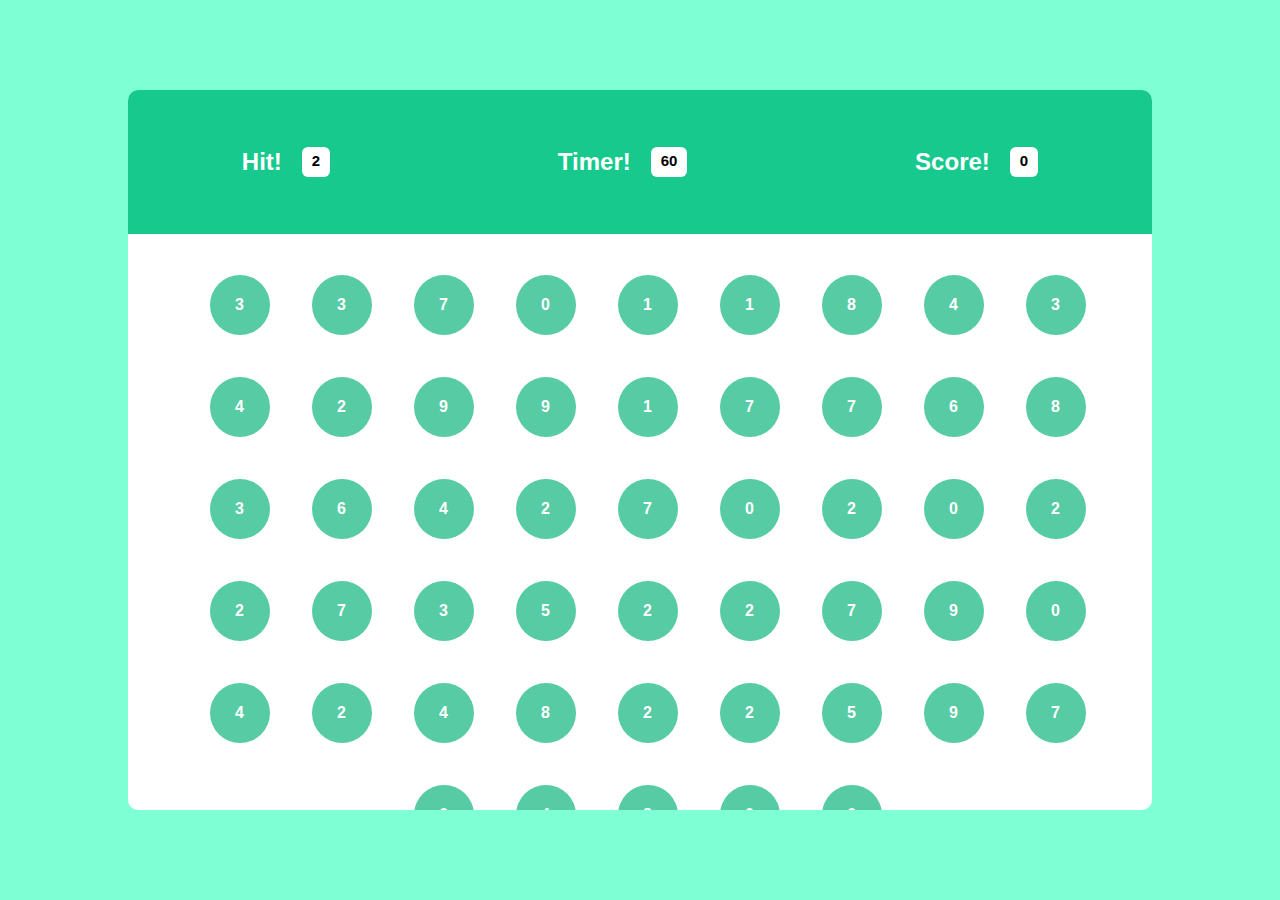
<file: bubble game/index.html>
<!DOCTYPE html>
<html lang="en">

<head>
    <meta charset="UTF-8">
    <meta name="viewport" content="width=device-width, initial-scale=1.0">
    <title>Bubble game</title>
    <link rel="stylesheet" href="style.css">
</head>

<body>
    <div class="main">
        <div class="penal">
            <div class="pTop">

                <div class="elem">
                    <h2>Hit!</h2>
                    <div id="hitVal" class="box">0</div>
                </div>
                <div class="elem">
                    <h2>Timer!</h2>
                    <div id="timeVal" class="box">60</div>
                </div>
                <div class="elem">
                    <h2>Score!</h2>
                    <div id = "scoreVal" class="box">0</div>
                </div>

            </div>
            <div class="pbottem">
                
            </div>
        </div>
    </div>
    <script src="script.js"></script>
</body>

</html>
</file>
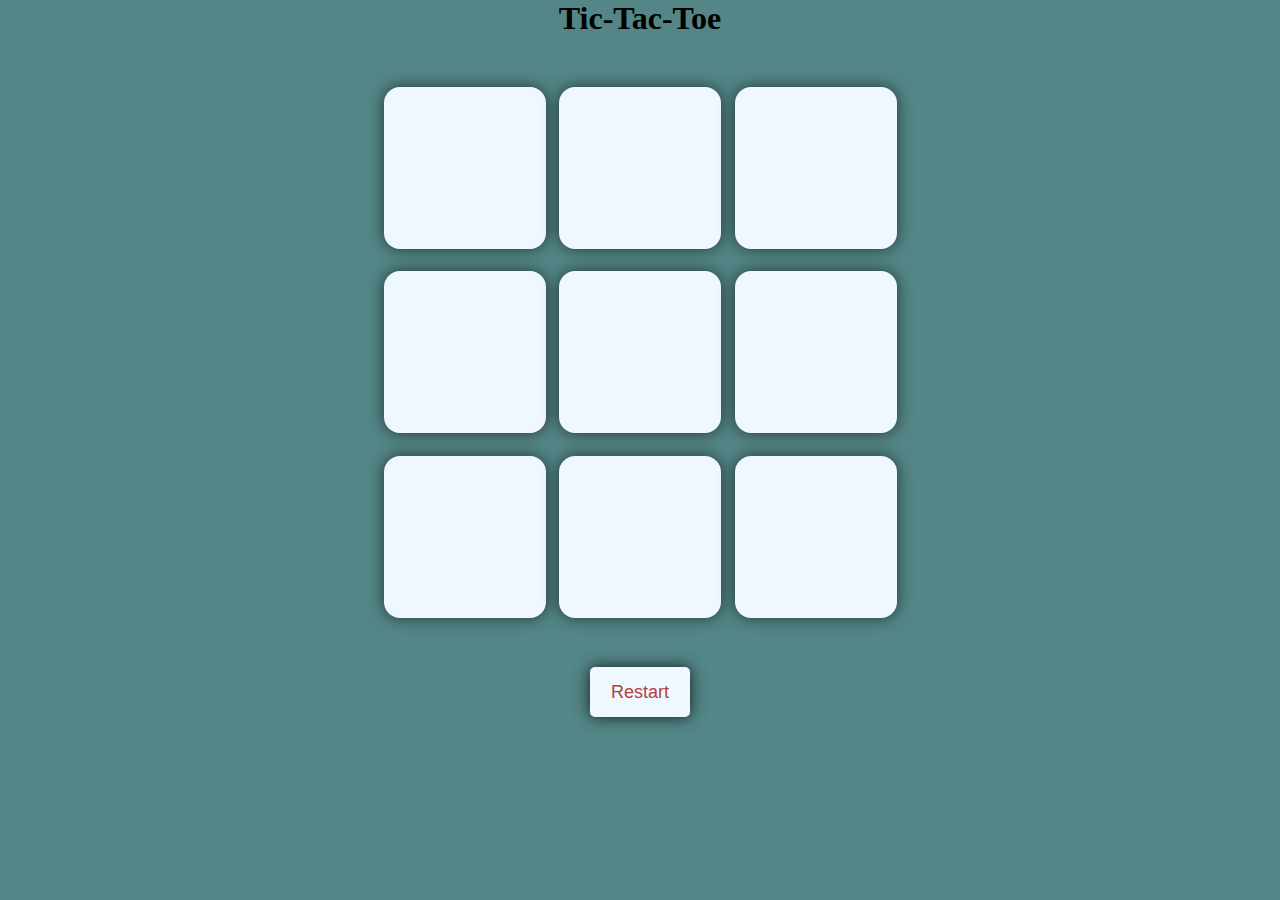
<file: Tic Tac Toe/index.html>
<!DOCTYPE html>
<html lang="en">

<head>
    <meta charset="UTF-8">
    <meta name="viewport" content="width=device-width, initial-scale=1.0">
    <title> Tic-Tac-Toe </title>
    <link rel="stylesheet" href="style.css">
</head>

<body>
    <div class="msg-container hide">
        <p id="msg">Winner</p>
        <button id = "new-btn"> New Game </button>
    </div>
    <main>

        <h1>Tic-Tac-Toe</h1>
        <div class="container">
            <div class="game">
                <button class="box"></button>
                <button class="box"></button>
                <button class="box"></button>
                <button class="box"></button>
                <button class="box"></button>
                <button class="box"></button>
                <button class="box"></button>
                <button class="box"></button>
                <button class="box"></button>
            </div>
        </div>
        <button id="reset">Restart</button>
        
    </main>
        <script src="script.js"></script>
    </body>
    
    </html>
</file>
<file: bubble game/style.css>
*{
    margin: 0;
    padding: 0;
    box-sizing: border-box;
    font-family: 'Gill Sans', 'Gill Sans MT', Calibri, 'Trebuchet MS', sans-serif;
}
body{
    display: flex;
    justify-content: center;
    align-items: center;
    background-color: aquamarine;
}
.main{
    height: 100vh;
    width: 100vw;
    display: flex;
    justify-content: center;
    align-items: center;
    background-color: aquamarine; 
}
.penal{
    border-radius: 10px;
    overflow: hidden;
    width: 80vw;
    background-color: white;
    height: 80vh;
    position: relative;
}
.pTop{
    height: 20%;
    width: 100%;
    background-color: rgb(23, 201, 141);
    display: flex;
    justify-content: space-around;
    align-items: center;
}
.elem{
    display: flex;
    align-items: center;
    justify-content: center;
    gap: 20px;
}
h2{
    color: rgb(255, 255, 255);
}
.box{
    background-color: white;
    color: black;
    border-radius: 6px;
    font-weight: 700;
    font-size: 15px;
    padding: 5px 10px;
    height: 30px;

}
.pbottem{
    padding: 20px;
    padding-left: 35px;
    display: flex;
    flex-wrap: wrap;
    justify-content: center;
    align-items: center;
    width: 100%;
    height: calc(100% - 20%);
}

.bubble{
    margin: 21px;
    color: white;
    display: flex;
    align-items: center;
    justify-content: center;
    height: 60px;
    width: 60px;
    border-radius: 50%;
    font-weight: 700;
    background-color: rgb(86, 203, 164);
}
.bubble:hover{
    cursor: pointer;
    background-color: rgb(57, 124, 101);
}
</file>
<file: Tic Tac Toe/style.css>
*{
    margin: 0;
    padding: 0;
}
body{
    background-color: #548687;
    text-align: center;
}
.container{
    height: 70vh;
   display: flex;
   justify-content: center;
   align-items: center;
}
.game{
    height: 60vmin;
    width: 60vmin;
    display: flex;
    flex-wrap: wrap;
    justify-content: center;
    align-items: center;
    gap: 1.5vmin;
}
.box{
    text-align: center;
    height: 18vmin;
    width: 18vmin;
    background-color: aliceblue;
    border-radius: 1rem;
    border: none;
    box-shadow: 0 0 1rem rgba(0, 0, 0, 0.6);
    font-size: 8vmin;
    color: #b0413e;
}
#reset{
    height: 50px;
    width: 100px;
    border: none;
    border-radius: 5px;
    font-size: large;
    box-shadow: 0 0 1rem rgba(0, 0, 0, 0.8);
    background-color: aliceblue;
    color: #b0413e;
}
#new-btn{
    margin: 10px;
    height: 40px;
    width: 100px;
    border: none;
    border-radius: 5px;
    font-size: large;
    box-shadow: 0 0 1rem rgba(0, 0, 0, 0.8);
    background-color: aliceblue;
    color: #b0413e;
}
.msg-container{
    height: 17vmin;

}
#msg{
    color: rgb(213, 203, 21);
    font-size: 5vmin;
}
.hide{
    display:none;
}
</file>
